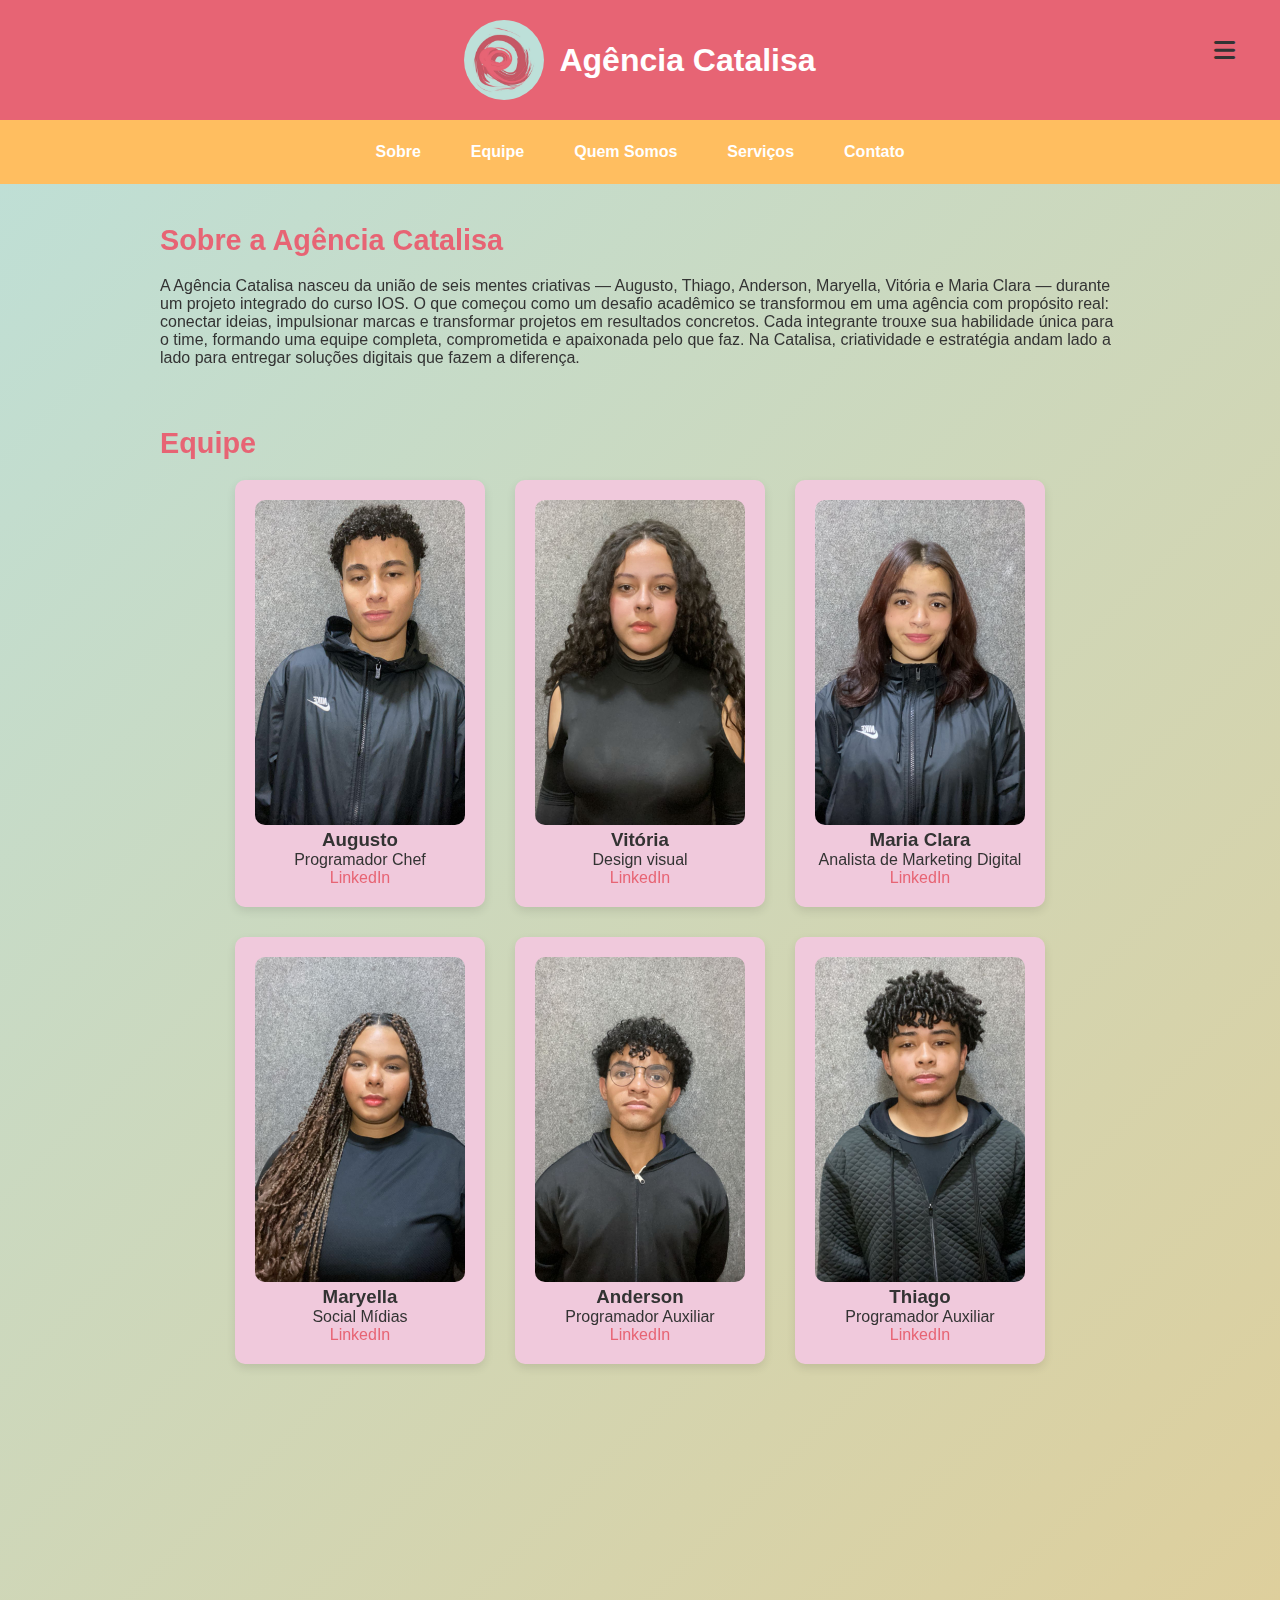
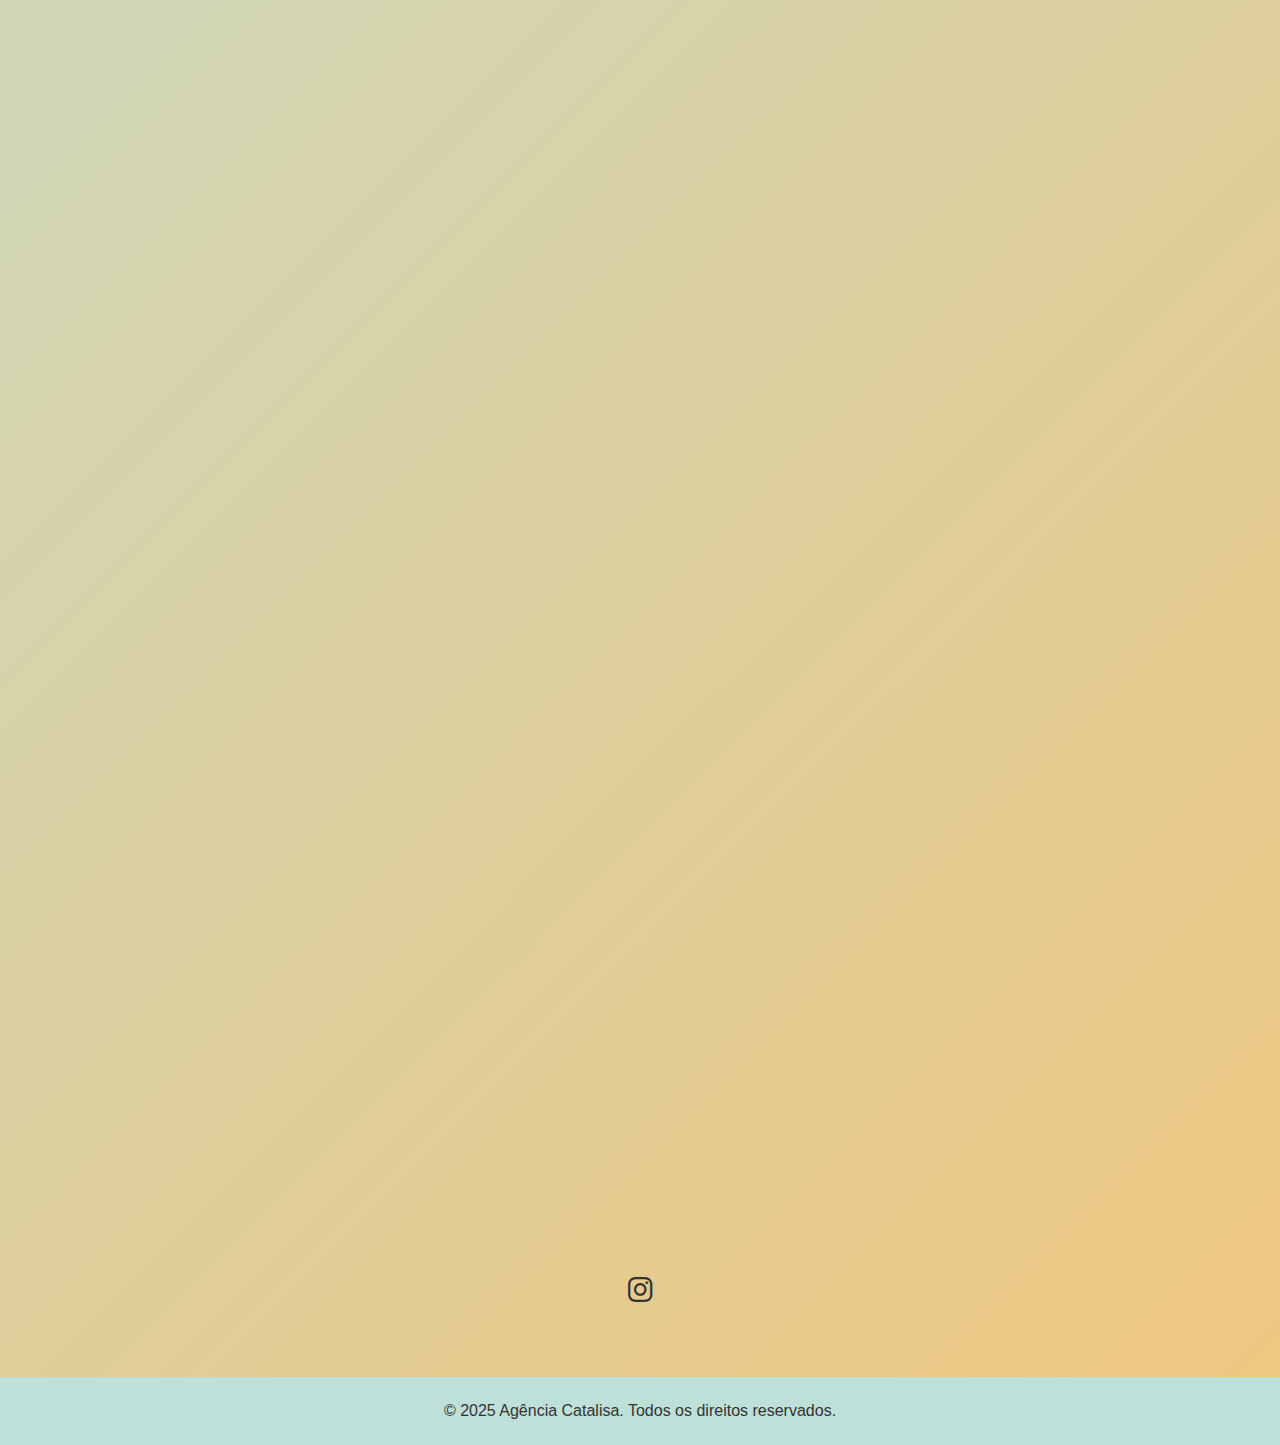
<file: index.html>
<!DOCTYPE html>
<html lang="pt-BR">
<head>
  <meta charset="UTF-8">
  <meta name="viewport" content="width=device-width, initial-scale=1.0">
  <title>Agência Catalisa</title>
  <link rel="stylesheet" href="agencia.css">
  <link rel="icon" type="image" href="icon.jpeg">
  <link rel="stylesheet" href="https://cdnjs.cloudflare.com/ajax/libs/font-awesome/6.0.0-beta3/css/all.min.css" />
  <link rel="stylesheet" href="https://cdn.jsdelivr.net/npm/aos@2.3.4/dist/aos.css" />
</head>
<body>
 <button id="btnTopo" title="Voltar ao topo" style="display: none;">
    <i class="fas fa-arrow-up"></i>
  </button>
  <link rel="stylesheet" href="https://cdnjs.cloudflare.com/ajax/libs/font-awesome/6.0.0-beta3/css/all.min.css" />
  <link rel="stylesheet" href="https://cdn.jsdelivr.net/npm/aos@2.3.4/dist/aos.css" />


    <header>
      <h1 class="um">
        <img class="imagem-redonda" src="logo.jpeg" alt="Logo"> Agência Catalisa
      </h1>
      <button id="menu-toggle" class="menu-toggle">
  <i class="fas fa-bars"></i>
</button>

    </header>

  <nav id="mobile-menu">
    <a href="#sobre">Sobre</a>
    <a href="#equipe">Equipe</a>
    <a href="#quem-somos">Quem Somos</a>
    <a href="#servicos">Serviços</a>
    <a href="#contato">Contato</a>
  </nav>
<style>
  /* Botão do menu hamburguer */
.menu-toggle {
  background: none;
  border: none;
  font-size: 24px;
  color: #333;
  position: absolute;
  top: 25px;
  right: 20px;
  z-index: 1001;
}

/* Estilo padrão para desktop */
nav#mobile-menu {
  display: flex;
  gap: 20px; /* espaçamento entre os links, opcional */
}

/* Estilo só para celular (mobile) */
@media (max-width: 768px) {
  nav#mobile-menu {
    display: none;
    flex-direction: column;
    background-color: #fff;
    position: absolute;
    top: 80px;
    right: 20px;
    width: 220px;
    box-shadow: 0 0 10px rgba(0,0,0,0.1);
    padding: 10px;
    border-radius: 8px;
    z-index: 1000;
  }

  nav#mobile-menu a {
    display: block;
    padding: 10px;
    color: #333;
    text-decoration: none;
  }

  .menu-toggle {
    display: block;
  }
}


</style>
 <main>
    <section id="sobre" data-aos="fade-up">
      <h2>Sobre a Agência Catalisa</h2>
      <p>A Agência Catalisa nasceu da união de seis mentes criativas — Augusto, Thiago, Anderson, Maryella, Vitória e Maria Clara — durante um projeto integrado do curso IOS. O que começou como um desafio acadêmico se transformou em uma agência com propósito real: conectar ideias, impulsionar marcas e transformar projetos em resultados concretos.

Cada integrante trouxe sua habilidade única para o time, formando uma equipe completa, comprometida e apaixonada pelo que faz. Na Catalisa, criatividade e estratégia andam lado a lado para entregar soluções digitais que fazem a diferença.</p>
    </section>

    <section id="equipe" data-aos="fade-up">
      <h2>Equipe</h2>
      <div class="equipe01">
  <div class="membro">
    <img src="augusto.jpeg">
    <h3>Augusto</h3>
    <p>Programador Chef</p>
    <a href="https://www.linkedin.com/in/eduardo-augusto-3a061336b" target="_blank">LinkedIn</a>
  </div>

  <div class="membro">
    <img src="vitoria.jpeg">
    <h3>Vitória</h3>
    <p>Design visual</p>
    <a href="https://www.linkedin.com/in/vitória-aparecida-8066a8368" target="_blank">LinkedIn</a>
  </div>

  <div class="membro">
    <img src="maria.jpeg">
    <h3>Maria Clara</h3>
    <p>Analista de Marketing Digital</p>
    <a href="https://www.linkedin.com/in/maria-clara-da-silva-118699368/" target="_blank">LinkedIn</a>
  </div>

  <div class="membro">
    <img src="mary.jpeg">
    <h3>Maryella</h3>
    <p>Social Mídias</p>
    <a href="https://www.linkedin.com/in/maryella-silva-santos-62b665316" target="_blank">LinkedIn</a>
  </div>

  <div class="membro">
    <img src="anderson.jpeg">
    <h3>Anderson</h3>
    <p>Programador Auxiliar</p>
    <a href="https://www.linkedin.com/in/anderson-damasceno-dos-santos-207819371" target="_blank">LinkedIn</a>
  </div>

  <div class="membro">
    <img src="thiago.jpeg">
    <h3>Thiago</h3>
    <p>Programador Auxiliar</p>
    <a href="https://www.linkedin.com/in/thiago-joel-82a165307" target="_blank">LinkedIn</a>
  </div>
</div>
    </section>

    <section id="quem-somos" data-aos="fade-up">
      <h2>Quem Somos?</h2>
      <p>A Catalisa Agência é formada por jovens talentos do Instituto da Oportunidade Social (IOS), unidos pelo propósito de transformar ideias em resultados. Com foco em marketing digital, design, produção de conteúdo e estratégias de comunicação, oferecemos soluções criativas e eficazes para conectar marcas às pessoas.</p> <br>

<p>Nosso nome representa exatamente o que somos: catalisadores de transformação. Aceleramos processos, impulsionamos marcas e criamos novas possibilidades. Somos movidos pela criatividade, colaboração e pela vontade de inovar.</p> <br>

<p>Na Catalisa, teoria e prática caminham juntas para entregar projetos modernos, dinâmicos e cheios de propósito.</p>
    </section>

  <section id="servicos" class="container-servicos">
  <h2 data-aos="fade-down" data-aos-duration="800">Serviços Oferecidos</h2>

  <div class="servico" data-aos="fade-up" data-aos-delay="100" data-aos-duration="800">
    <i class="fas fa-paint-brush fa-3x"></i>
    <h3>Design gráfico</h3>
    <p>Criação visual para comunicação impactante e original.</p>
  </div>

  <div class="servico" data-aos="fade-up" data-aos-delay="200" data-aos-duration="800">
    <i class="fas fa-laptop-code fa-3x"></i>
    <h3>Criação de sites</h3>
    <p>Sites modernos, responsivos e funcionais para seu negócio.</p>
  </div>

  <div class="servico" data-aos="fade-up" data-aos-delay="300" data-aos-duration="800">
    <i class="fas fa-bullhorn fa-3x"></i>
    <h3>Social media</h3>
    <p>Gestão de redes sociais para engajamento e crescimento.</p>
  </div>

  <div class="servico" data-aos="fade-up" data-aos-delay="400" data-aos-duration="800">
    <i class="fas fa-tags fa-3x"></i>
    <h3>Branding</h3>
    <p>Construção de marcas fortes, autênticas e memoráveis.</p>
  </div>

  <div class="servico" data-aos="fade-up" data-aos-delay="500" data-aos-duration="800">
    <i class="fas fa-bullseye fa-3x"></i>
    <h3>Campanhas publicitárias</h3>
    <p>Promoções criativas para alcançar seu público-alvo.</p>
  </div>

  <div class="servico" data-aos="fade-up" data-aos-delay="600" data-aos-duration="800">
    <i class="fas fa-video fa-3x"></i>
    <h3>Produção de vídeos</h3>
    <p>Vídeos profissionais para diferentes formatos e plataformas.</p>
  </div>
</section>

    <section id="contato" data-aos="fade-up">
      <h2 class="a">Contato</h2>
      <form action="https://formspree.io/f/xwpbygqz" method="POST">
        <label for="nome">Nome</label>
        <input type="text" name="nome" id="nome" required>

        <label for="email">Email</label>
        <input type="email" name="email" id="email" required>

        <label for="mensagem">Mensagem</label>
        <textarea name="mensagem" id="mensagem" rows="5" required></textarea>

        <button type="submit">Enviar</button>
      </form>
    </section>

    <div class="social-icons">
      <a href="https://www.instagram.com/agency_catalisa/" target="_blank"><i class="fab fa-instagram"></i></a>
    </div>
  </main>

  <footer>
    <p>&copy; 2025 Agência Catalisa. Todos os direitos reservados.</p>
  </footer>

  <script src="https://cdn.jsdelivr.net/npm/aos@2.3.4/dist/aos.js"></script>
  <script>
    AOS.init();
  </script>

<button id="btnTopo" title="Voltar ao topo">↑</button>



  <script>
  window.onscroll = function () {
    const btn = document.getElementById("btnTopo");
    if (document.body.scrollTop > 100 || document.documentElement.scrollTop > 100) {
      btn.style.display = "block";
    } else {
      btn.style.display = "none";
    }
  };

  document.getElementById("btnTopo").onclick = function () {
    window.scrollTo({ top: 0, behavior: 'smooth' });
  };

  window.addEventListener("DOMContentLoaded", function () {
    const form = document.querySelector("form");
    form.addEventListener("submit", function (e) {
      e.preventDefault();
      const data = new FormData(form);
      const action = form.action;
      fetch(action, {
        method: "POST",
        body: data,
        headers: {
          Accept: "application/json"
        }
      })
        .then(response => {
          if (response.ok) {
            alert("Mensagem enviada com sucesso!");
            form.reset();
          } else {
            alert("Erro ao enviar. Tente novamente.");
          }
        })
        .catch(error => {
          alert("Erro ao enviar. Tente novamente.");
        });
    });
  });

    // Menu hamburguer
const toggle = document.getElementById("menu-toggle");
const nav = document.getElementById("mobile-menu");

toggle.addEventListener("click", () => {
  nav.style.display = nav.style.display === "flex" ? "none" : "flex";
});

// Fecha menu ao clicar em um link (em telas pequenas)
nav.querySelectorAll("a").forEach(link => {
  link.addEventListener("click", () => {
    if (window.innerWidth <= 768) {
      nav.style.display = "none";
    }
  });
});

</script>
  <meta charset="UTF-8">
  <meta name="viewport" content="width=device-width, initial-scale=1.0">
  <title>Site com Libras</title>
  <style>
    /* Estilo do botão Libras */
    #vlibras-button {
      position: fixed;
      bottom: 20px;
      right: 20px;
      z-index: 1000;
      background-color: #0077cc;
      border-radius: 50%;
      width: 60px;
      height: 60px;
      box-shadow: 0 4px 8px rgba(0, 0, 0, 0.2);
      display: flex;
      align-items: center;
      justify-content: center;
      transition: transform 0.3s ease;
    }

    #vlibras-button:hover {
      transform: scale(1.1);
      cursor: pointer;
    }

    #vlibras-button img {
      width: 32px;
      height: 32px;
    }
  </style>
</head>

  <!-- Botão Libras -->
 
  <!-- Script do VLibras -->
  <div vw class="enabled">
    <div vw-access-button class="active"></div>
    <div vw-plugin-wrapper>
      <div class="vw-plugin-top-wrapper"></div>
    </div>
  </div>

  <script src="https://vlibras.gov.br/app/vlibras-plugin.js"></script>
  <script>
    new window.VLibras.Widget('https://vlibras.gov.br/app');

    // Abre o VLibras ao clicar no botão
    function openVLibras() {
      const accessBtn = document.querySelector('[vw-access-button]');
      if (accessBtn) {
        accessBtn.click();
      }
    }
  </script>

</body>
</html>
</file>
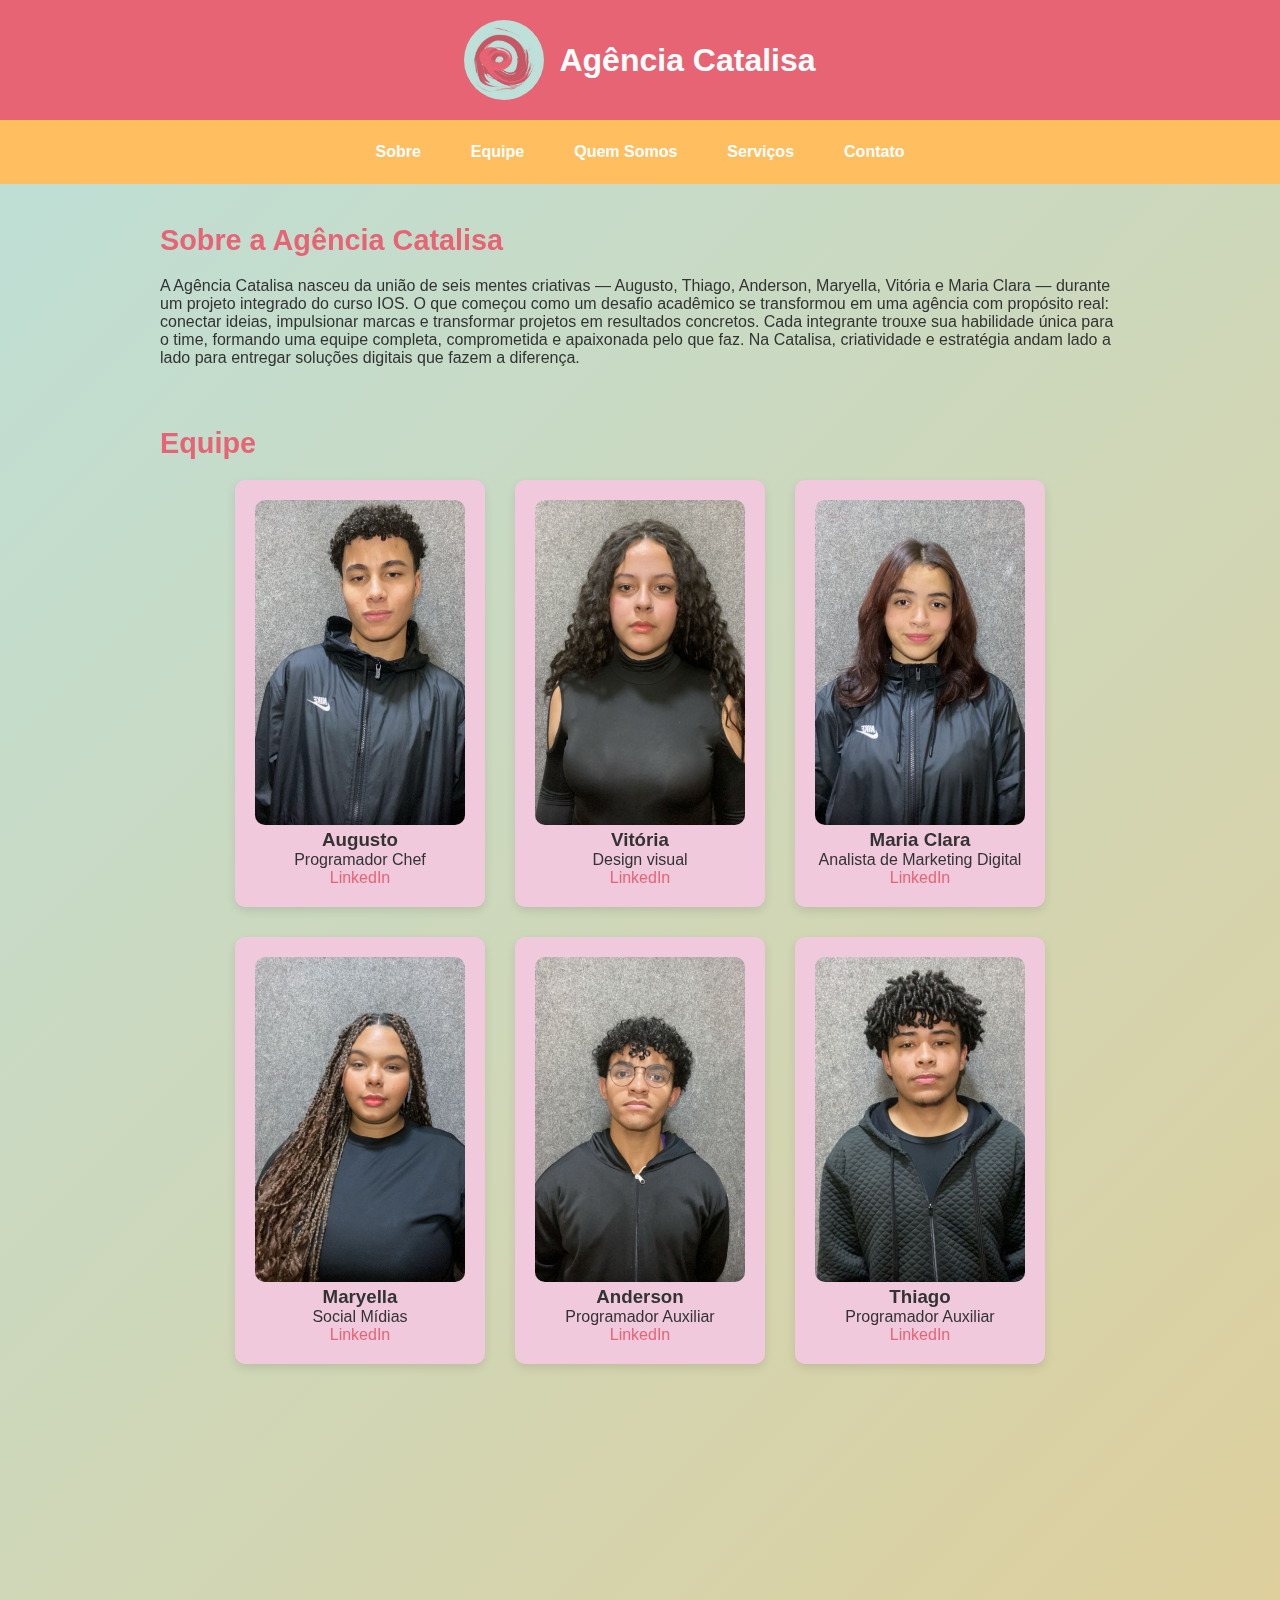
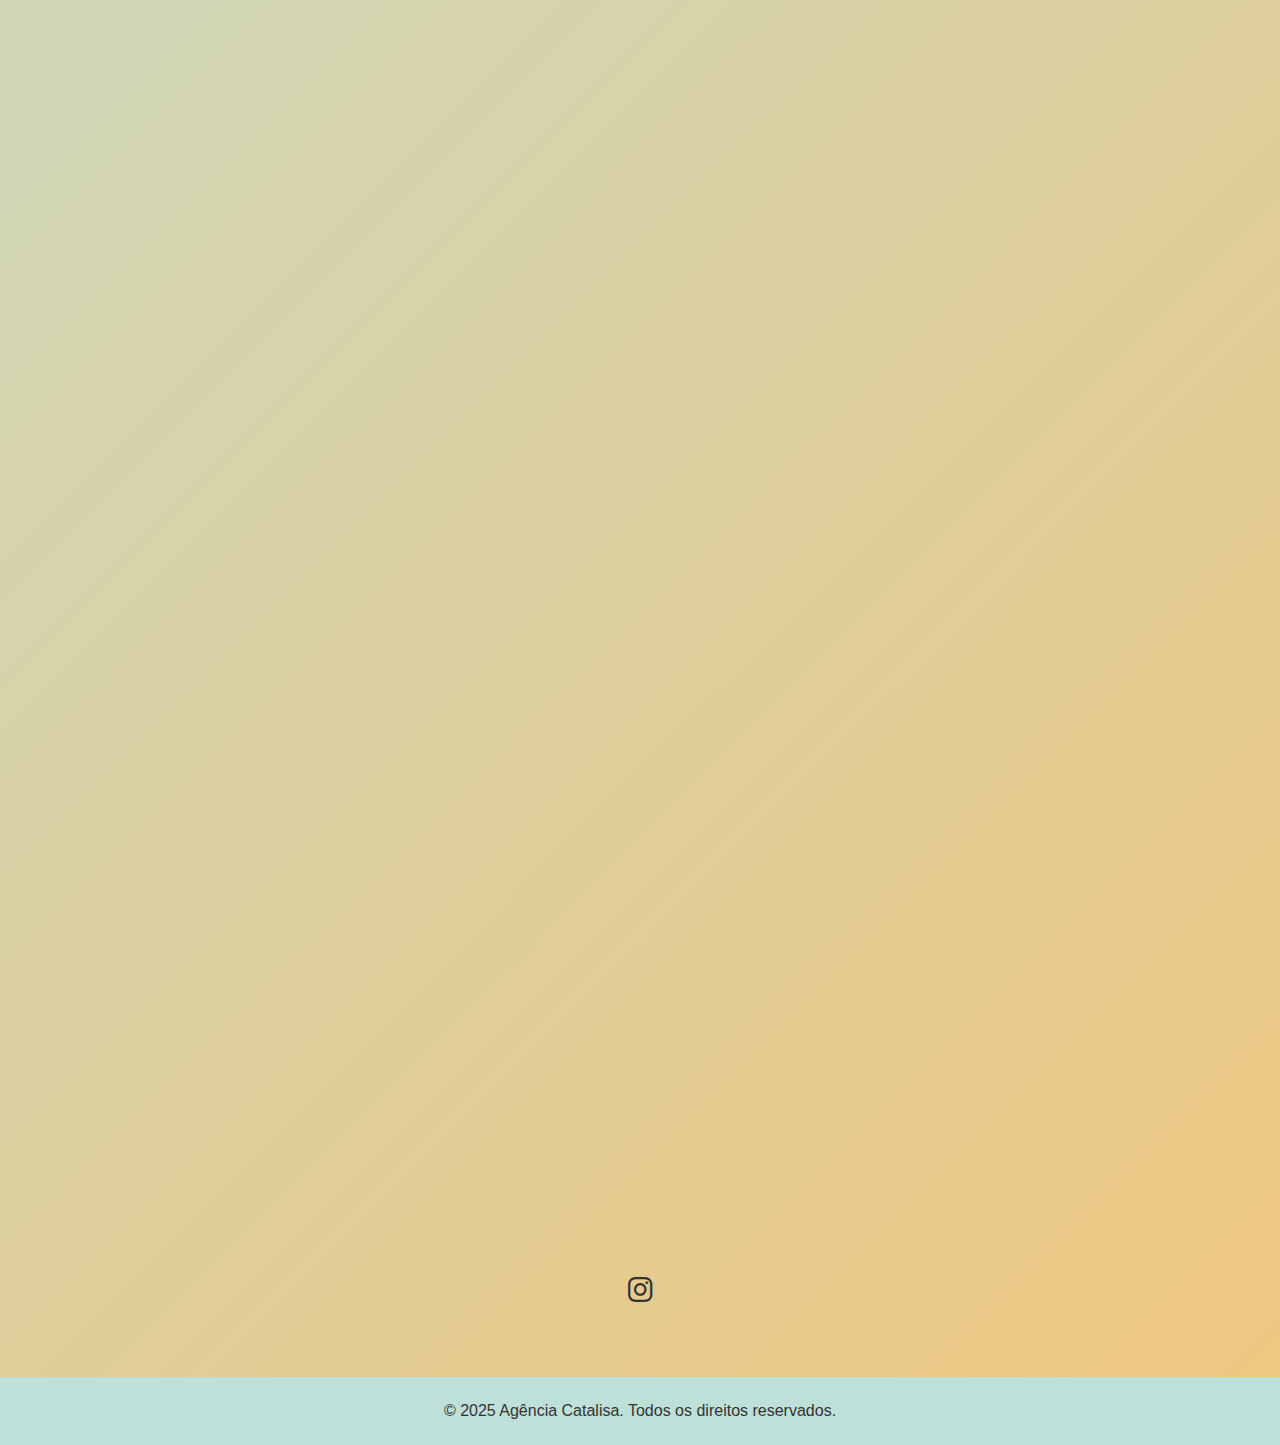
<file: agencia.html>
<!DOCTYPE html>
<html lang="pt-BR">
<head>
  <meta charset="UTF-8">
  <meta name="viewport" content="width=device-width, initial-scale=1.0">
  <title>Agência Catalisa</title>
  <link rel="stylesheet" href="agencia.css">
  <link rel="icon" type="image" href="icon.jpeg">
  <link rel="stylesheet" href="https://cdnjs.cloudflare.com/ajax/libs/font-awesome/6.0.0-beta3/css/all.min.css" />
  <link rel="stylesheet" href="https://cdn.jsdelivr.net/npm/aos@2.3.4/dist/aos.css" />
</head>
<body>
 <button id="btnTopo" title="Voltar ao topo" style="display: none;">
    <i class="fas fa-arrow-up"></i>
  </button>
  <link rel="stylesheet" href="https://cdnjs.cloudflare.com/ajax/libs/font-awesome/6.0.0-beta3/css/all.min.css" />
  <link rel="stylesheet" href="https://cdn.jsdelivr.net/npm/aos@2.3.4/dist/aos.css" />


    <header>
      <h1 class="um">
        <img class="imagem-redonda" src="logo.jpeg" alt="Logo"> Agência Catalisa
      </h1>
    </header>

  <nav>
    <a href="#sobre">Sobre</a>
    <a href="#equipe">Equipe</a>
    <a href="#quem-somos">Quem Somos</a>
    <a href="#servicos">Serviços</a>
    <a href="#contato">Contato</a>
  </nav>

 <main>
    <section id="sobre" data-aos="fade-up">
      <h2>Sobre a Agência Catalisa</h2>
      <p>A Agência Catalisa nasceu da união de seis mentes criativas — Augusto, Thiago, Anderson, Maryella, Vitória e Maria Clara — durante um projeto integrado do curso IOS. O que começou como um desafio acadêmico se transformou em uma agência com propósito real: conectar ideias, impulsionar marcas e transformar projetos em resultados concretos.

Cada integrante trouxe sua habilidade única para o time, formando uma equipe completa, comprometida e apaixonada pelo que faz. Na Catalisa, criatividade e estratégia andam lado a lado para entregar soluções digitais que fazem a diferença.</p>
    </section>

    <section id="equipe" data-aos="fade-up">
      <h2>Equipe</h2>
      <div class="equipe01">
  <div class="membro">
    <img src="augusto.jpeg">
    <h3>Augusto</h3>
    <p>Programador Chef</p>
    <a href="https://www.linkedin.com/in/eduardo-augusto-3a061336b" target="_blank">LinkedIn</a>
  </div>

  <div class="membro">
    <img src="vitoria.jpeg">
    <h3>Vitória</h3>
    <p>Design visual</p>
    <a href="https://www.linkedin.com/in/vitória-aparecida-da-silva-8066a8368" target="_blank">LinkedIn</a>
  </div>

  <div class="membro">
    <img src="maria.jpeg">
    <h3>Maria Clara</h3>
    <p>Analista de Marketing Digital</p>
    <a href="https://www.linkedin.com/in/maria-clara-da-silva-118699368/" target="_blank">LinkedIn</a>
  </div>

  <div class="membro">
    <img src="mary.jpeg">
    <h3>Maryella</h3>
    <p>Social Mídias</p>
    <a href="https://www.linkedin.com/in/maryella-silva-santos-62b665316" target="_blank">LinkedIn</a>
  </div>

  <div class="membro">
    <img src="anderson.jpeg">
    <h3>Anderson</h3>
    <p>Programador Auxiliar</p>
    <a href="https://www.linkedin.com/in/anderson-damasceno-dos-santos-207819371" target="_blank">LinkedIn</a>
  </div>

  <div class="membro">
    <img src="thiago.jpeg">
    <h3>Thiago</h3>
    <p>Programador Auxiliar</p>
    <a href="https://www.linkedin.com/in/thiago-joel-82a165307" target="_blank">LinkedIn</a>
  </div>
</div>
    </section>

    <section id="quem-somos" data-aos="fade-up">
      <h2>Quem Somos?</h2>
      <p>A Catalisa Agência é formada por jovens talentos do Instituto da Oportunidade Social (IOS), unidos pelo propósito de transformar ideias em resultados. Com foco em marketing digital, design, produção de conteúdo e estratégias de comunicação, oferecemos soluções criativas e eficazes para conectar marcas às pessoas.</p> <br>

<p>Nosso nome representa exatamente o que somos: catalisadores de transformação. Aceleramos processos, impulsionamos marcas e criamos novas possibilidades. Somos movidos pela criatividade, colaboração e pela vontade de inovar.</p> <br>

<p>Na Catalisa, teoria e prática caminham juntas para entregar projetos modernos, dinâmicos e cheios de propósito.</p>
    </section>

  <section id="servicos" class="container-servicos">
  <h2 data-aos="fade-down" data-aos-duration="800">Serviços Oferecidos</h2>

  <div class="servico" data-aos="fade-up" data-aos-delay="100" data-aos-duration="800">
    <i class="fas fa-paint-brush fa-3x"></i>
    <h3>Design gráfico</h3>
    <p>Criação visual para comunicação impactante e original.</p>
  </div>

  <div class="servico" data-aos="fade-up" data-aos-delay="200" data-aos-duration="800">
    <i class="fas fa-laptop-code fa-3x"></i>
    <h3>Criação de sites</h3>
    <p>Sites modernos, responsivos e funcionais para seu negócio.</p>
  </div>

  <div class="servico" data-aos="fade-up" data-aos-delay="300" data-aos-duration="800">
    <i class="fas fa-bullhorn fa-3x"></i>
    <h3>Social media</h3>
    <p>Gestão de redes sociais para engajamento e crescimento.</p>
  </div>

  <div class="servico" data-aos="fade-up" data-aos-delay="400" data-aos-duration="800">
    <i class="fas fa-tags fa-3x"></i>
    <h3>Branding</h3>
    <p>Construção de marcas fortes, autênticas e memoráveis.</p>
  </div>

  <div class="servico" data-aos="fade-up" data-aos-delay="500" data-aos-duration="800">
    <i class="fas fa-bullseye fa-3x"></i>
    <h3>Campanhas publicitárias</h3>
    <p>Promoções criativas para alcançar seu público-alvo.</p>
  </div>

  <div class="servico" data-aos="fade-up" data-aos-delay="600" data-aos-duration="800">
    <i class="fas fa-video fa-3x"></i>
    <h3>Produção de vídeos</h3>
    <p>Vídeos profissionais para diferentes formatos e plataformas.</p>
  </div>
</section>

    <section id="contato" data-aos="fade-up">
      <h2 class="a">Contato</h2>
      <form action="https://formspree.io/f/xwpbygqz" method="POST">
        <label for="nome">Nome</label>
        <input type="text" name="nome" id="nome" required>

        <label for="email">Email</label>
        <input type="email" name="email" id="email" required>

        <label for="mensagem">Mensagem</label>
        <textarea name="mensagem" id="mensagem" rows="5" required></textarea>

        <button type="submit">Enviar</button>
      </form>
    </section>

    <div class="social-icons">
      <a href="https://www.instagram.com/agency_catalisa/" target="_blank"><i class="fab fa-instagram"></i></a>
    </div>
  </main>

  <footer>
    <p>&copy; 2025 Agência Catalisa. Todos os direitos reservados.</p>
  </footer>

  <script src="https://cdn.jsdelivr.net/npm/aos@2.3.4/dist/aos.js"></script>
  <script>
    AOS.init();
  </script>

<button id="btnTopo" title="Voltar ao topo">↑</button>



  <script>
  window.onscroll = function () {
    const btn = document.getElementById("btnTopo");
    if (document.body.scrollTop > 100 || document.documentElement.scrollTop > 100) {
      btn.style.display = "block";
    } else {
      btn.style.display = "none";
    }
  };

  document.getElementById("btnTopo").onclick = function () {
    window.scrollTo({ top: 0, behavior: 'smooth' });
  };

  window.addEventListener("DOMContentLoaded", function () {
    const form = document.querySelector("form");
    form.addEventListener("submit", function (e) {
      e.preventDefault();
      const data = new FormData(form);
      const action = form.action;
      fetch(action, {
        method: "POST",
        body: data,
        headers: {
          Accept: "application/json"
        }
      })
        .then(response => {
          if (response.ok) {
            alert("Mensagem enviada com sucesso!");
            form.reset();
          } else {
            alert("Erro ao enviar. Tente novamente.");
          }
        })
        .catch(error => {
          alert("Erro ao enviar. Tente novamente.");
        });
    });
  });
</script>
  <meta charset="UTF-8">
  <meta name="viewport" content="width=device-width, initial-scale=1.0">
  <title>Site com Libras</title>
  <style>
    /* Estilo do botão Libras */
    #vlibras-button {
      position: fixed;
      bottom: 20px;
      right: 20px;
      z-index: 1000;
      background-color: #0077cc;
      border-radius: 50%;
      width: 60px;
      height: 60px;
      box-shadow: 0 4px 8px rgba(0, 0, 0, 0.2);
      display: flex;
      align-items: center;
      justify-content: center;
      transition: transform 0.3s ease;
    }

    #vlibras-button:hover {
      transform: scale(1.1);
      cursor: pointer;
    }

    #vlibras-button img {
      width: 32px;
      height: 32px;
    }
  </style>
</head>

  <!-- Botão Libras -->
 
  <!-- Script do VLibras -->
  <div vw class="enabled">
    <div vw-access-button class="active"></div>
    <div vw-plugin-wrapper>
      <div class="vw-plugin-top-wrapper"></div>
    </div>
  </div>

  <script src="https://vlibras.gov.br/app/vlibras-plugin.js"></script>
  <script>
    new window.VLibras.Widget('https://vlibras.gov.br/app');

    // Abre o VLibras ao clicar no botão
    function openVLibras() {
      const accessBtn = document.querySelector('[vw-access-button]');
      if (accessBtn) {
        accessBtn.click();
      }
    }
  </script>

</body>
</html>
</file>
<file: agencia.css>
body {
        background: linear-gradient(-45deg, #F4F3EE, #FFE3E3, #FFBE60, #BDE0D9);
        background-size: 400% 400%;
        animation: gradientBG 15s ease infinite;
        font-family: 'Arial', sans-serif;
        margin: 0;
        color: #333;
      }

      @keyframes gradientBG {
        0% { background-position: 0% 50%; }
        50% { background-position: 100% 50%; }
        100% { background-position: 0% 50%; }
      }

      * {
        box-sizing: border-box;
        padding: 0;
        margin: 0;
      }

      header {
        background-color: #E76474;
        color: white;
        padding: 20px 0;
        text-align: center;
      }

      .um {
        display: flex;
        align-items: center;
        justify-content: center;
        gap: 15px;
        font-size: 2em;
      }


      .a{
        text-align: center;
      }

      .imagem-redonda {
        width: 80px;
        height: 80px;
        object-fit: cover;
        border-radius: 50%;
      }

      nav {
        background-color: #FFBE60;
        display: flex;
        justify-content: center;
        flex-wrap: wrap;
        gap: 20px;
        padding: 15px 0;
      }

      nav a {
        color: white;
        text-decoration: none;
        font-weight: bold;
        padding: 8px 15px;
        border-radius: 5px;
        transition: background 0.3s ease;
      }

      nav a:hover {
        background-color: #e49e33;
      }

      main {
        max-width: 1000px;
        margin: auto;
        padding: 40px 20px;
      }

      section {
        margin-bottom: 60px;
      }

  .container-servicos {
    max-width: 900px;
    margin: 40px auto;
    padding: 20px 15px;
    text-align: center;
    display: grid;
    grid-template-columns: repeat(3, 1fr); 
    gap: 25px; 
  }

  .container-servicos h2 {
    grid-column: 1 / -1; 
    color: #E76474;
    margin-bottom: 40px;
    font-size: 2.2em;
    font-weight: 700;
  }

  .servico {
    background-color: #FFE3E3;
    padding: 25px 20px;
    border-radius: 15px;
    box-shadow: 0 6px 20px rgba(231, 100, 116, 0.3);
    transition: transform 0.3s ease, box-shadow 0.3s ease;
    cursor: default;
    text-align: center;
  }

  .servico i {
    color: #E76474;
    margin-bottom: 15px;
  }

  .servico h3 {
    color: #B33A43;
    font-size: 1.5em;
    margin-bottom: 12px;
  }

  .servico p {
    color: #6b4a4e;
    font-size: 1em;
    line-height: 1.5;
    max-width: 90%;
    margin: 0 auto;
  }

  .servico:hover {
    transform: translateY(-8px);
    box-shadow: 0 12px 30px rgba(231, 100, 116, 0.5);
  }


  @media (max-width: 768px) {
    .container-servicos {
      grid-template-columns: 1fr; 
      max-width: 90%;
    }

    .servico p {
      max-width: 100%;
    }
  }







      h2 {
        color: #E76474;
        margin-bottom: 20px;
        font-size: 1.8em;
      }

      ul {
        padding-left: 20px;
        list-style-type: disc;
      }

      .equipe01 {
        display: flex;
        justify-content: center;
        flex-wrap: wrap;
        gap: 30px;
        margin-top: 20px;
      }

      .membro {
        background: #F0C9DC;
        padding: 20px;
        border-radius: 10px;
        box-shadow: 0 4px 10px rgba(0,0,0,0.1);
        text-align: center;
        width: 250px;
        transition: transform 0.3s;
      }

      .membro img {
        width: 100%;
        object-fit: cover;
        height: 325px;
        border-radius: 10px;
      }

      .membro:hover {
        transform: scale(1.05);
      }

      .social-icons {
        display: flex;
        justify-content: center;
        gap: 20px;
        margin: 30px 0;
      }

      .social-icons a {
        font-size: 28px;
        color: #333;
        transition: color 0.3s ease;
      }

      .social-icons a:hover {
        color: #E76474;
      }

      footer {
        background-color: #BDE0D9;
        color: #333;
        text-align: center;
        padding: 25px;
      }

      a {
        color: #E76474;
        text-decoration: none;
      }

      a:hover {
        text-decoration: underline;
      }

      
      form {
        background: #ffffffcc;
        padding: 25px;
        border-radius: 10px;
        box-shadow: 0 4px 15px rgba(0,0,0,0.1);
        max-width: 600px;
        margin: auto;
      }

      input, textarea {
        width: 100%;
        padding: 10px;
        margin: 10px 0 20px;
        border: 1px solid #ccc;
        border-radius: 5px;
        font-size: 1em;
      }

      button {
        background-color: #E76474;
        color: white;
        border: none;
        padding: 12px 25px;
        border-radius: 5px;
        cursor: pointer;
        font-size: 1em;
      }

      button:hover {
        background-color: #d15060;
      }

      @media (max-width: 768px) {
        .um {
          flex-direction: column;
          font-size: 1.5em;
        }

        .equipe01 {
          flex-direction: column;
          align-items: center;
        }

        .membro {
          width: 90%;
        }
      }
      #quem-somos {
    padding-top: 60px; 
    margin-top: -60px; 
  }

  section {
    scroll-margin-top: 100px;
  }

  #btnTopo {
    position: fixed;
    bottom: 30px;
    right: 30px;
    z-index: 99;
    font-size: 20px;
    background-color: #d15060;
    color: #ccc;
    border: none;
    outline: none;
    padding: 12px 16px;
    border-radius: 50%;
    cursor: pointer;
    display: none;
    box-shadow: 0 4px 6px rgba(0,0,0,0.3);
    transition: background-color 0.3s ease;
  }

  #btnTopo:hover {
    background-color: #d15060;
  }
</file>
